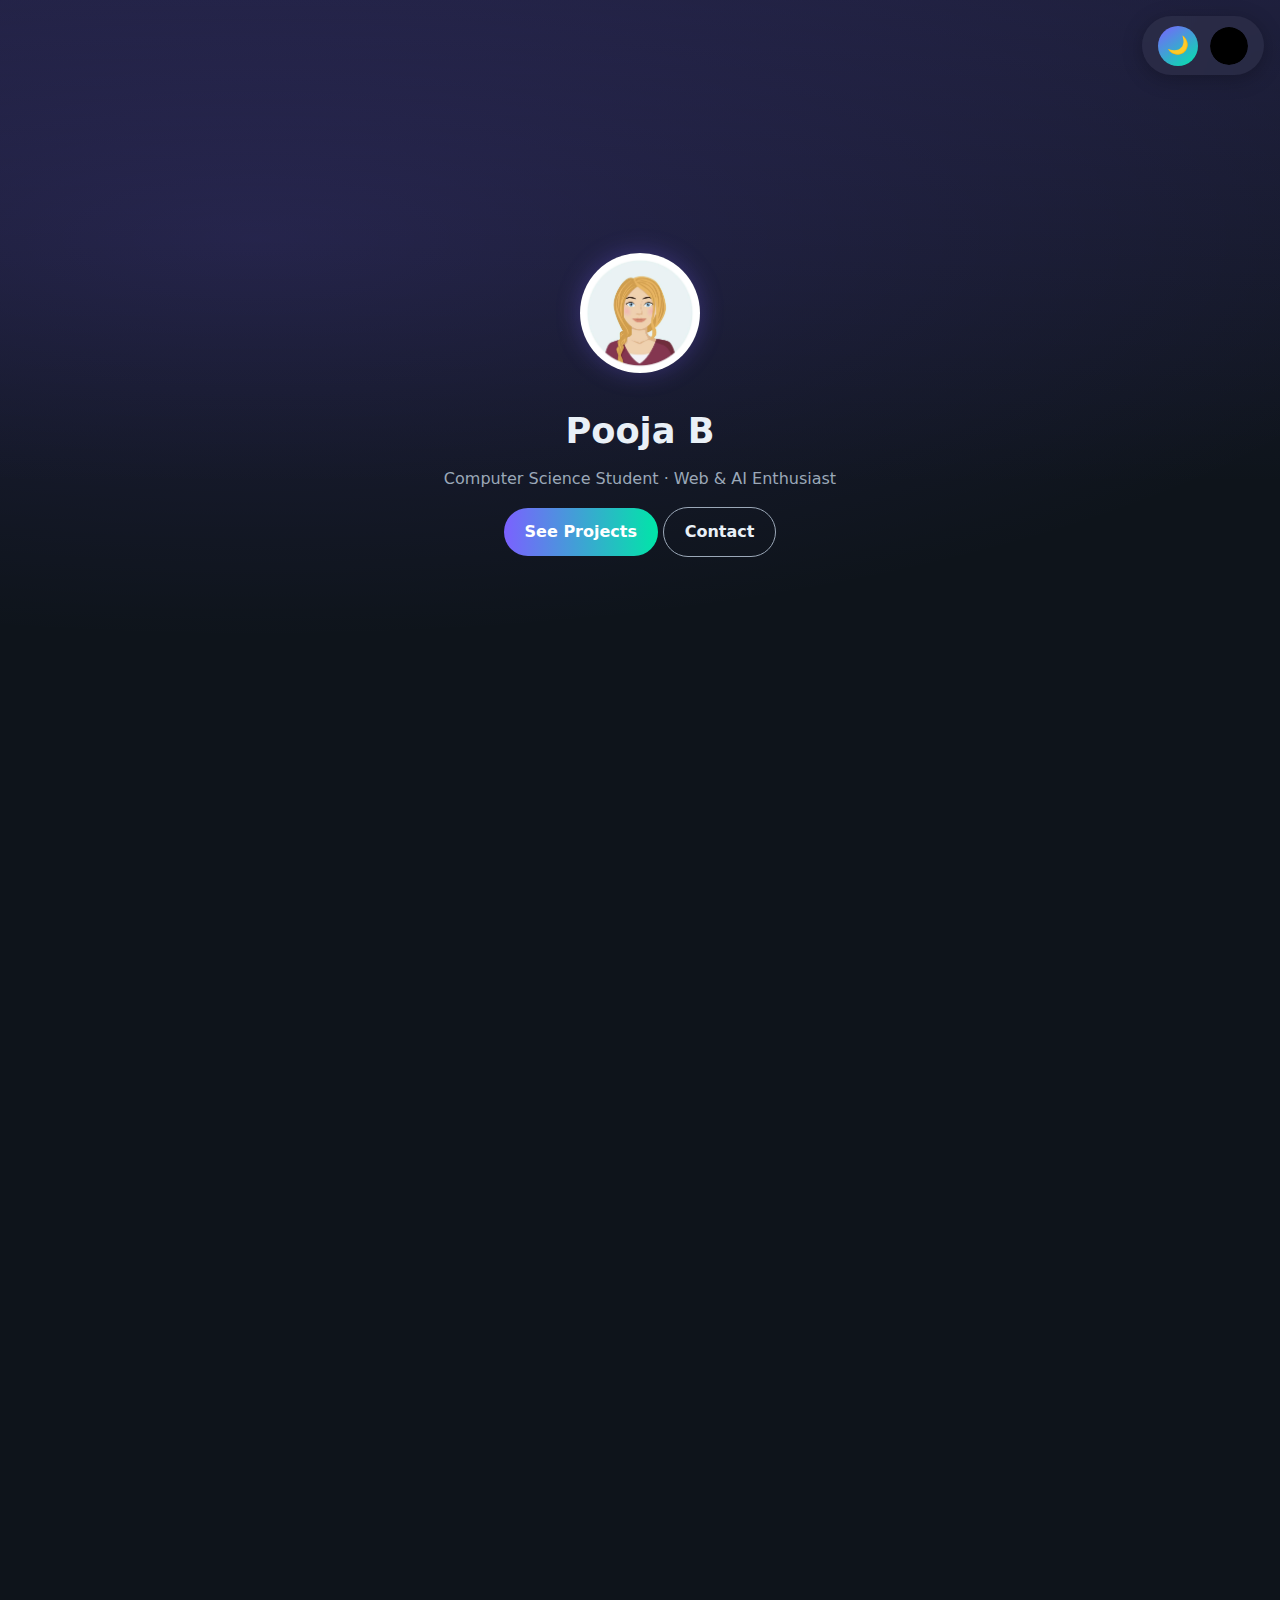
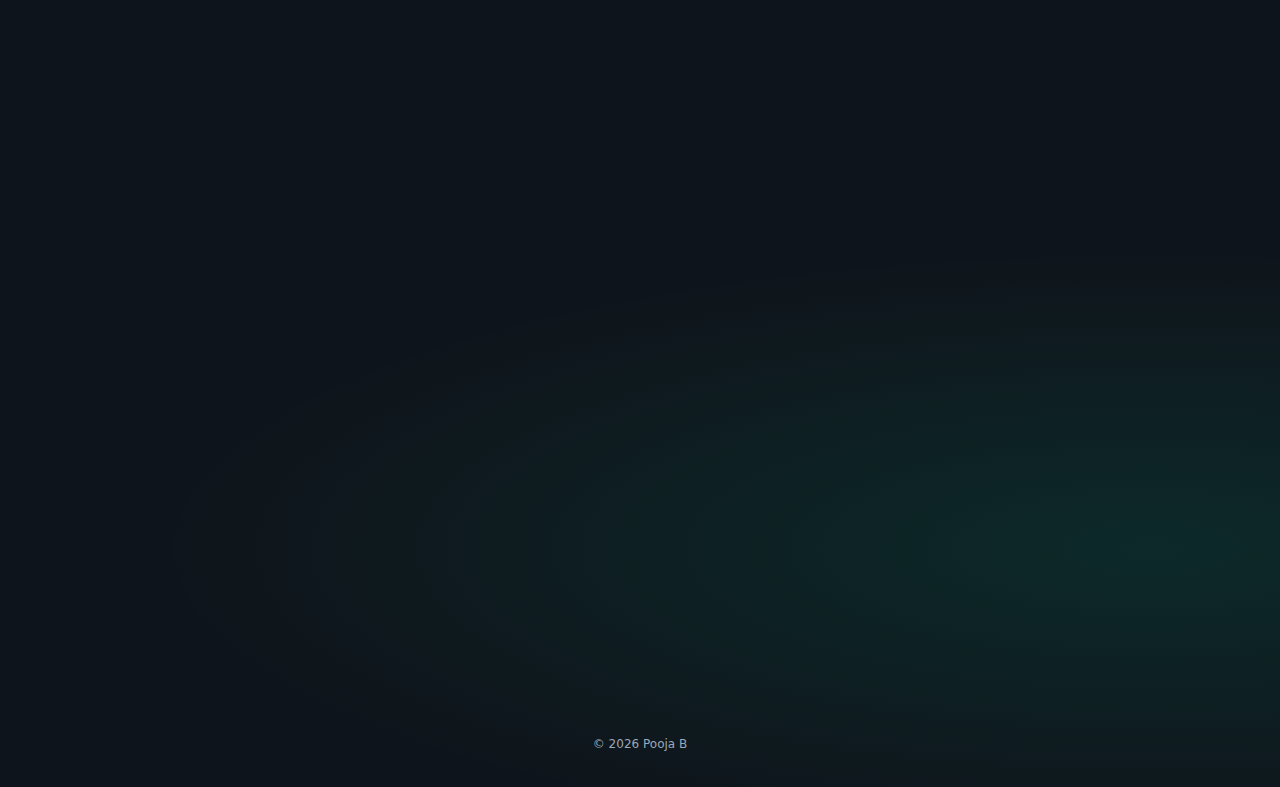
<file: Templates/AuroraOne/index.html>
<!doctype html>
<html lang="en">
<head>
  <meta charset="utf-8" />
  <meta name="viewport" content="width=device-width,initial-scale=1" />
  <title>AuroraOne — Portfolio</title>
  <link rel="stylesheet" href="style.css" />
</head>
<body>
<div class="control-panel">
  <button id="theme-toggle" aria-label="Toggle theme">🌙</button>
  <input type="color" id="color-picker" title="Choose accent color" />
</div>

 <header class="hero" id="home">
  <div class="hero-inner">
    <img id="avatar" alt="Avatar" src="assets/avatar.jpg" />
    <h1 id="name"></h1>
    <p id="headline"></p>
    <nav class="hero-ctas">
      <a href="#projects" class="btn">See Projects</a>
      <a href="#contact" class="btn ghost">Contact</a>
    </nav>
  </div>
</header>


  <main>
    <section id="about" class="panel">
      <h2>About</h2>
      <p id="about-text"></p>
    </section>

    <section id="skills" class="panel">
      <h2>Skills</h2>
      <ul id="skill-list" class="skills"></ul>
    </section>

    <section id="projects" class="panel">
      <h2>Projects</h2>
      <div class="filters" id="filters"></div>
      <div id="project-list" class="projects-grid" aria-live="polite"></div>
    </section>

    <section id="timeline" class="panel">
      <h2>Timeline</h2>
      <ol id="timeline-list" class="timeline"></ol>
    </section>

    <section id="contact" class="panel">
      <h2>Contact</h2>
      <p id="contact-email"></p>
    </section>
  </main>

  <footer class="footer">
    <small>&copy; <span id="year"></span> <span id="footer-name"></span></small>
  </footer>

  <script src="script.js"></script>
</body>
</html>
</file>
<file: Templates/AuroraOne/style.css>
/* ========================================
   AuroraOne+ - Polished Modern Portfolio
   ======================================== */

:root {
  --bg: #0e141b;
  --text: #e9f0f7;
  --muted: #9ba8b8;
  --accent1: #7b61ff;
  --accent2: #00e6a8;
  --card: rgba(255,255,255,0.05);
  --blur: 14px;
  --radius: 18px;
  --shadow: 0 6px 40px rgba(0,0,0,0.4);
  --transition: 0.35s cubic-bezier(0.4, 0, 0.2, 1);
  --max-width: 1100px;
}

/* Light mode overrides */
:root.light {
  --bg: #f9fafc;
  --text: #1a1a1a;
  --muted: #4b5563;
  --accent1: #6d28d9;
  --accent2: #059669;
  --card: rgba(255,255,255,0.7);
  --shadow: 0 3px 12px rgba(0,0,0,0.1);
}

/* Base reset */
* { box-sizing: border-box; }
html,body { margin:0; padding:0; scroll-behavior:smooth; }
body {
  font-family: "Poppins", system-ui, sans-serif;
  background: radial-gradient(1200px 400px at 20% 10%, rgba(123,97,255,0.15), transparent),
            radial-gradient(1000px 300px at 90% 90%, rgba(0,230,168,0.1), transparent),
            var(--bg);
  color: var(--text);
  line-height: 1.6;
  -webkit-font-smoothing: antialiased;
  transition: background var(--transition), color var(--transition);
}

/* Control panel (theme + color) */
.control-panel {
  position: fixed;
  top: 1rem;
  right: 1rem;
  display: flex;
  align-items: center;
  justify-content: space-between;
  gap: 0.75rem;
  z-index: 1000;
  background: var(--card);
  padding: 0.6rem 1rem;
  border-radius: 50px;
  backdrop-filter: blur(12px);
  box-shadow: 0 4px 20px rgba(0, 0, 0, 0.25);
  width: auto;
  min-width: 100px;
}

/* Prevent children from collapsing */
.control-panel > * {
  flex-shrink: 0;
}

/* Theme toggle button */
#theme-toggle {
  width: 40px;
  height: 40px;
  border: none;
  border-radius: 50%;
  background: linear-gradient(145deg, var(--accent1), var(--accent2));
  color: #fff;
  font-size: 1.1rem;
  display: flex;
  align-items: center;
  justify-content: center;
  cursor: pointer;
  transition: transform 0.2s, box-shadow 0.2s;
}

#theme-toggle:hover {
  transform: scale(1.08);
  box-shadow: 0 4px 10px rgba(0, 0, 0, 0.2);
}

/* Color picker input */
#color-picker {
  width: 38px;
  height: 38px;
  border: none;
  border-radius: 50%;
  cursor: pointer;
  outline: none;
  background: none;
  -webkit-appearance: none;
  appearance: none;
  padding: 0;
}
#color-picker::-webkit-color-swatch-wrapper {
  padding: 0;
}
#color-picker::-webkit-color-swatch {
  border: none;
  border-radius: 50%;
}

/* Mobile friendly layout */
@media (max-width: 600px) {
  .control-panel {
    top: auto;
    bottom: 1rem;
    right: 50%;
    transform: translateX(50%);
    flex-direction: row;
    gap: 0.5rem;
    padding: 0.5rem 0.8rem;
  }
}

/* Hero Section */
.hero {
  display:flex; flex-direction:column; align-items:center; justify-content:center;
  min-height: 90vh;
  text-align:center;
  background: linear-gradient(180deg, rgba(123,97,255,0.15), transparent 60%);
}
.hero img {
  width: 120px; height:120px; border-radius:50%;
  box-shadow: 0 0 25px rgba(123,97,255,0.3);
  margin-bottom:1rem;
  animation: floatIn 1s ease-out;
}
h1 { font-size:2.2rem; margin:.4rem 0; font-weight:700; }
p { margin:.3rem 0 1rem; color: var(--muted); }

@keyframes floatIn {
  from { opacity:0; transform:translateY(40px); }
  to { opacity:1; transform:translateY(0); }
}

/* CTA buttons */
.btn {
  display:inline-block;
  padding:.7rem 1.3rem;
  border-radius:999px;
  text-decoration:none;
  font-weight:600;
  font-size:1rem;
  color:white;
  background: linear-gradient(90deg, var(--accent1), var(--accent2));
  transition: transform 0.2s, box-shadow 0.3s;
}
.btn:hover { transform:translateY(-3px); box-shadow:0 6px 20px rgba(0,0,0,0.3); }
.btn.ghost {
  background: transparent;
  border:1.5px solid var(--muted);
  color: var(--text);
}

/* Section Panels */
.panel {
  max-width:var(--max-width);
  margin:3rem auto;
  padding:2rem 1.5rem;
  border-radius:var(--radius);
  background: var(--card);
  box-shadow: var(--shadow);
  backdrop-filter: blur(var(--blur));
  transition: background var(--transition);
}
.panel h2 {
  text-align:center;
  margin-bottom:1.5rem;
  font-size:1.6rem;
}

/* Skills */
.skills {
  display:flex; flex-wrap:wrap; justify-content:center;
  gap:.6rem; list-style:none; padding:0;
}
.skills li {
  padding:.5rem .9rem;
  border-radius:12px;
  background: linear-gradient(135deg, var(--accent1), var(--accent2));
  color:white; font-weight:600;
  transition: transform 0.2s ease;
}
.skills li:hover { transform:scale(1.07); }

/* Projects */
.projects-grid {
  display:grid;
  grid-template-columns:repeat(auto-fit,minmax(280px,1fr));
  gap:1.5rem;
}
.project-card {
  padding:1.3rem;
  border-radius:var(--radius);
  background: var(--card);
  box-shadow: var(--shadow);
  transition: transform 0.3s ease, box-shadow 0.3s ease;
  backdrop-filter: blur(var(--blur));
}
.project-card:hover {
  transform: translateY(-6px);
  box-shadow: 0 12px 40px rgba(0,0,0,0.5);
}
.project-card h3 {
  margin-top:0; margin-bottom:.4rem; color:var(--accent2);
}
.project-tags {
  margin-top:.8rem;
  display:flex; flex-wrap:wrap; gap:.4rem;
}
.tag {
  font-size:.8rem;
  padding:.3rem .6rem;
  border-radius:999px;
  background: var(--accent1);
  color:#fff;
  opacity:0.85;
}

/* Timeline */
.timeline {
  list-style:none; margin:0; padding:0;
  border-left:3px solid var(--accent1);
  padding-left:1.2rem;
}
.timeline li {
  margin:1rem 0;
  padding-left:.4rem;
  position:relative;
}
.timeline li::before {
  content:"";
  position:absolute;
  left:-9px; top:4px;
  width:10px; height:10px;
  background: var(--accent2);
  border-radius:50%;
}

/* Project filter buttons */
#filters {
  display: flex;
  justify-content: center;
  flex-wrap: wrap;
  gap: 0.5rem;
  margin-bottom: 1.2rem;
}
#filters .btn {
  padding: 0.45rem 1rem;
  font-size: 0.9rem;
  border-radius: 999px;
  border: 1px solid var(--muted);
  background: transparent;
  color: var(--text);
  cursor: pointer;
  transition: all 0.25s ease;
}
#filters .btn:hover {
  background: linear-gradient(90deg, var(--accent1), var(--accent2));
  color: white;
}


/* Footer */
.footer {
  text-align:center;
  color:var(--muted);
  padding:2rem 1rem;
  font-size:.9rem;
}
</file>
